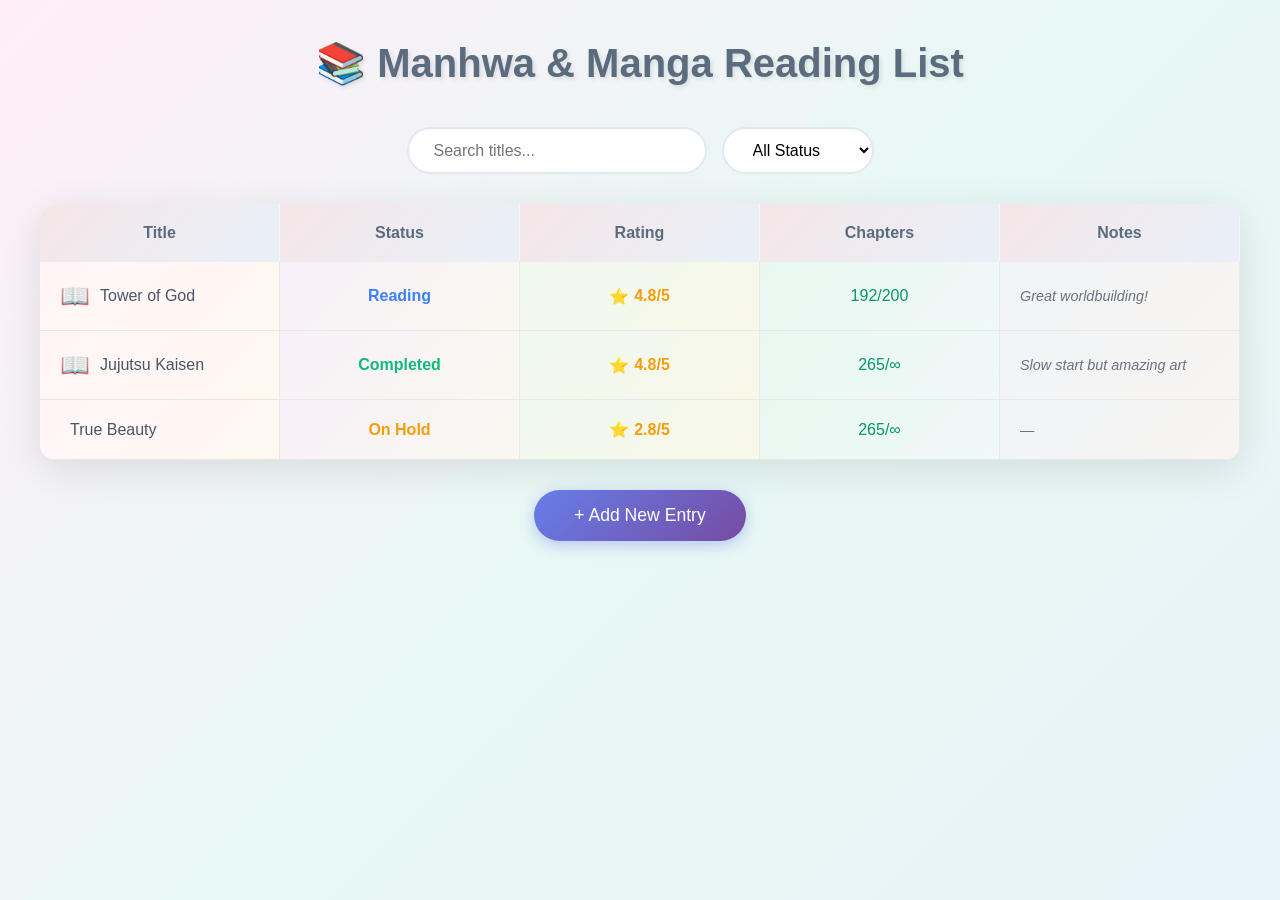
<file: Index.html>
<!DOCTYPE html>
<html lang="en">
<head>
    <meta charset="UTF-8">
    <meta name="viewport" content="width=device-width, initial-scale=1.0">
    <title>My Manhwa Reading List</title>
    <style>
        * {
            margin: 0;
            padding: 0;
            box-sizing: border-box;
        }

        body {
            font-family: 'Segoe UI', Tahoma, Geneva, Verdana, sans-serif;
            background: linear-gradient(135deg, #ffeef8 0%, #e8f8f5 50%, #e8f4f8 100%);
            min-height: 100vh;
            padding: 40px 20px;
        }

        .container {
            max-width: 1200px;
            margin: 0 auto;
        }

        h1 {
            text-align: center;
            color: #5a6c7d;
            margin-bottom: 40px;
            font-size: 2.5rem;
            text-shadow: 2px 2px 4px rgba(0,0,0,0.1);
        }

        .grid-container {
            display: grid;
            grid-template-columns: repeat(5, 1fr);
            gap: 0;
            background: white;
            border-radius: 16px;
            overflow: hidden;
            box-shadow: 0 10px 40px rgba(0,0,0,0.1);
        }

        .header-cell {
            background: linear-gradient(135deg, #f5e6e8 0%, #e8f0f8 100%);
            padding: 20px;
            font-weight: 600;
            color: #5a6c7d;
            text-align: center;
            border-right: 1px solid rgba(255,255,255,0.5);
            transition: all 0.3s ease;
        }

        .header-cell:hover {
            background: linear-gradient(135deg, #f0d5d8 0%, #d8e8f8 100%);
            transform: translateY(-2px);
        }

        .header-cell:last-child {
            border-right: none;
        }

        .grid-item {
            padding: 20px;
            border-right: 1px solid #e8e8e8;
            border-bottom: 1px solid #e8e8e8;
            display: flex;
            align-items: center;
            background: rgba(255,255,255,0.7);
            transition: all 0.3s ease;
        }

        .grid-item:hover {
            background: rgba(255,255,255,0.95);
            box-shadow: 0 4px 12px rgba(0,0,0,0.05);
            transform: translateY(-2px);
        }

        .grid-item.title {
            background: linear-gradient(135deg, #fff5f8 0%, #fff8f0 100%);
            font-weight: 500;
            color: #4a5568;
        }

        .grid-item.status {
            background: linear-gradient(135deg, #f8f0f8 0%, #f8f8f0 100%);
            text-align: center;
            justify-content: center;
        }

        .grid-item.rating {
            background: linear-gradient(135deg, #f0f8f0 0%, #f8f8e8 100%);
            text-align: center;
            justify-content: center;
            color: #f59e0b;
            font-weight: 600;
        }

        .grid-item.chapters {
            background: linear-gradient(135deg, #e8f8f0 0%, #f0f8f8 100%);
            text-align: center;
            justify-content: center;
            color: #059669;
            font-weight: 500;
        }

        .grid-item.notes {
            background: linear-gradient(135deg, #f0f4f8 0%, #f8f4f0 100%);
            font-style: italic;
            color: #6b7280;
            font-size: 0.9rem;
        }

        .book-icon {
            margin-right: 10px;
            font-size: 1.5rem;
        }

        .status-reading {
            color: #3b82f6;
            font-weight: 600;
        }

        .status-completed {
            color: #10b981;
            font-weight: 600;
        }

        .status-hold {
            color: #f59e0b;
            font-weight: 600;
        }

        .star {
            color: #fbbf24;
            margin-right: 5px;
        }

        /* Responsive Design */
        @media (max-width: 968px) {
            .grid-container {
                grid-template-columns: 1fr;
            }
            
            .header-cell, .grid-item {
                border-right: none;
            }
            
            .grid-item {
                justify-content: flex-start;
            }
            
            .grid-item::before {
                font-weight: 600;
                color: #5a6c7d;
                margin-right: 10px;
                min-width: 100px;
            }
            
            .grid-item.title::before { content: "Title:"; }
            .grid-item.status::before { content: "Status:"; }
            .grid-item.rating::before { content: "Rating:"; }
            .grid-item.chapters::before { content: "Chapters:"; }
            .grid-item.notes::before { content: "Notes:"; }
        }

        /* Add new entry button */
        .add-btn {
            display: block;
            margin: 30px auto 0;
            padding: 15px 40px;
            background: linear-gradient(135deg, #667eea 0%, #764ba2 100%);
            color: white;
            border: none;
            border-radius: 30px;
            font-size: 1.1rem;
            cursor: pointer;
            transition: all 0.3s ease;
            box-shadow: 0 4px 15px rgba(102, 126, 234, 0.4);
        }

        .add-btn:hover {
            transform: translateY(-3px);
            box-shadow: 0 6px 20px rgba(102, 126, 234, 0.6);
        }

        /* Search/Filter bar */
        .search-bar {
            margin-bottom: 30px;
            display: flex;
            gap: 15px;
            flex-wrap: wrap;
            justify-content: center;
        }

        .search-input {
            padding: 12px 25px;
            border: 2px solid #e2e8f0;
            border-radius: 25px;
            font-size: 1rem;
            width: 300px;
            transition: all 0.3s ease;
        }

        .search-input:focus {
            outline: none;
            border-color: #667eea;
            box-shadow: 0 0 0 3px rgba(102, 126, 234, 0.1);
        }

        .filter-select {
            padding: 12px 25px;
            border: 2px solid #e2e8f0;
            border-radius: 25px;
            font-size: 1rem;
            background: white;
            cursor: pointer;
            transition: all 0.3s ease;
        }

        .filter-select:focus {
            outline: none;
            border-color: #667eea;
        }
    </style>
</head>
<body>
    <div class="container">
        <h1>📚 Manhwa & Manga Reading List</h1>
        
        <div class="search-bar">
            <input type="text" class="search-input" placeholder="Search titles..." id="searchInput">
            <select class="filter-select" id="statusFilter">
                <option value="all">All Status</option>
                <option value="reading">Reading</option>
                <option value="completed">Completed</option>
                <option value="hold">On Hold</option>
                <option value="dropped">Dropped</option>
            </select>
        </div>

        <div class="grid-container" id="readingList">
            <!-- Header Row -->
            <div class="header-cell">Title</div>
            <div class="header-cell">Status</div>
            <div class="header-cell">Rating</div>
            <div class="header-cell">Chapters</div>
            <div class="header-cell">Notes</div>

            <!-- Row 1 -->
            <div class="grid-item title">
                <span class="book-icon">📖</span>
                Tower of God
            </div>
            <div class="grid-item status">
                <span class="status-reading">Reading</span>
            </div>
            <div class="grid-item rating">
                <span class="star">⭐</span> 4.8/5
            </div>
            <div class="grid-item chapters">
                192/200
            </div>
            <div class="grid-item notes">
                Great worldbuilding!
            </div>

            <!-- Row 2 -->
            <div class="grid-item title">
                <span class="book-icon">📖</span>
                Jujutsu Kaisen
            </div>
            <div class="grid-item status">
                <span class="status-completed">Completed</span>
            </div>
            <div class="grid-item rating">
                <span class="star">⭐</span> 4.8/5
            </div>
            <div class="grid-item chapters">
                265/∞
            </div>
            <div class="grid-item notes">
                Slow start but amazing art
            </div>

            <!-- Row 3 -->
            <div class="grid-item title">
                <span class="book-icon"></span>
                True Beauty
            </div>
            <div class="grid-item status">
                <span class="status-hold">On Hold</span>
            </div>
            <div class="grid-item rating">
                <span class="star">⭐</span> 2.8/5
            </div>
            <div class="grid-item chapters">
                265/∞
            </div>
            <div class="grid-item notes">
                —
            </div>

            <!-- Add more rows as needed -->
        </div>

        <button class="add-btn" onclick="addNewEntry()">+ Add New Entry</button>
    </div>

    <script>
        // Search functionality
        document.getElementById('searchInput').addEventListener('input', function(e) {
            const searchTerm = e.target.value.toLowerCase();
            const titles = document.querySelectorAll('.grid-item.title');
            
            titles.forEach(title => {
                const row = title.parentElement;
                const text = title.textContent.toLowerCase();
                
                if (text.includes(searchTerm)) {
                    row.style.display = 'grid';
                } else {
                    row.style.display = 'none';
                }
            });
        });

        // Filter by status
        document.getElementById('statusFilter').addEventListener('change', function(e) {
            const filter = e.target.value;
            const statusItems = document.querySelectorAll('.grid-item.status');
            
            statusItems.forEach(status => {
                const row = status.parentElement;
                const statusText = status.textContent.toLowerCase();
                
                if (filter === 'all' || statusText.includes(filter)) {
                    row.style.display = 'grid';
                } else {
                    row.style.display = 'none';
                }
            });
        });

        // Add new entry function
        function addNewEntry() {
            const title = prompt('Enter manhwa title:');
            if (!title) return;
            
            const status = prompt('Status (Reading/Completed/On Hold/Dropped):') || 'Reading';
            const rating = prompt('Rating (e.g., 4.5/5):') || '0/5';
            const chapters = prompt('Chapters (e.g., 50/100):') || '0/0';
            const notes = prompt('Notes:') || '';
            
            const gridContainer = document.getElementById('readingList');
            
            const newRow = document.createElement('div');
            newRow.className = 'grid-item title';
            newRow.innerHTML = `
                <span class="book-icon">📖</span>
                ${title}
            `;
            
            const statusClass = status.toLowerCase().includes('read') ? 'status-reading' : 
                               status.toLowerCase().includes('complete') ? 'status-completed' : 
                               status.toLowerCase().includes('hold') ? 'status-hold' : '';
            
            const statusRow = document.createElement('div');
            statusRow.className = 'grid-item status';
            statusRow.innerHTML = `<span class="${statusClass}">${status}</span>`;
            
            const ratingRow = document.createElement('div');
            ratingRow.className = 'grid-item rating';
            ratingRow.innerHTML = `<span class="star">⭐</span> ${rating}`;
            
            const chaptersRow = document.createElement('div');
            chaptersRow.className = 'grid-item chapters';
            chaptersRow.innerHTML = chapters;
            
            const notesRow = document.createElement('div');
            notesRow.className = 'grid-item notes';
            notesRow.innerHTML = notes || '—';
            
            gridContainer.appendChild(newRow);
            gridContainer.appendChild(statusRow);
            gridContainer.appendChild(ratingRow);
            gridContainer.appendChild(chaptersRow);
            gridContainer.appendChild(notesRow);
        }
    </script>
</body>
</html>
</file>
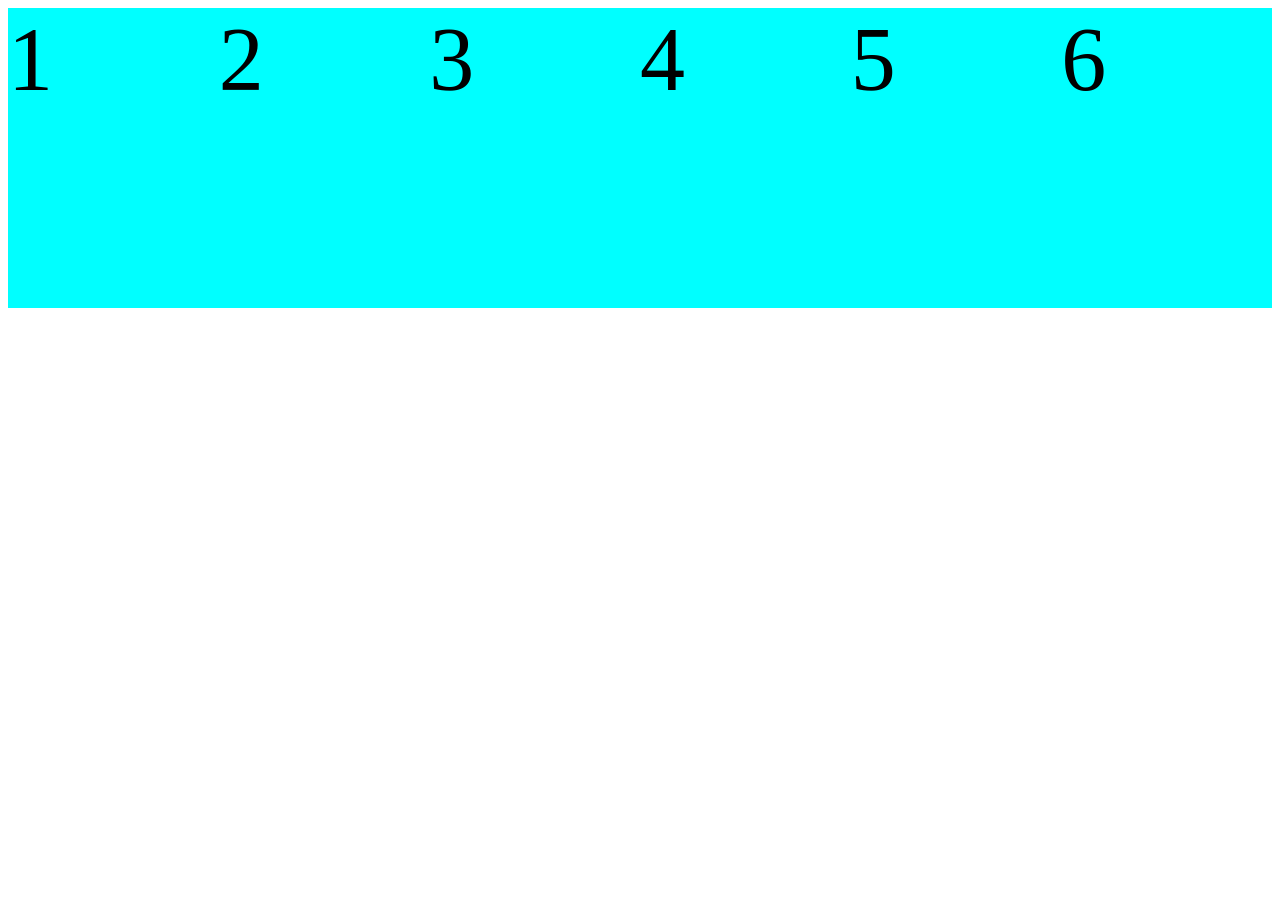
<file: Html-course/html.html>
<!DOCTYPE html>
<html lang="en">
<head>
    <meta charset="UTF-8">
    <meta name="viewport" content="width=device-width, initial-scale=1.0">
    <title>Document</title>
    <style>
        body {
            display: flex;
        }

        .box {
            background-color: aqua;
            width: 300px;
            height:300px;
            font-size: 90px;
        }

    </style>
</head>
<body>
    
    <div class="box">1</div>
    <div class="box">2</div>
    <div class="box">3</div>
    <div class="box">4</div>
    <div class="box">5</div>
    <div class="box">6</div>
</body>
</html>
</file>
